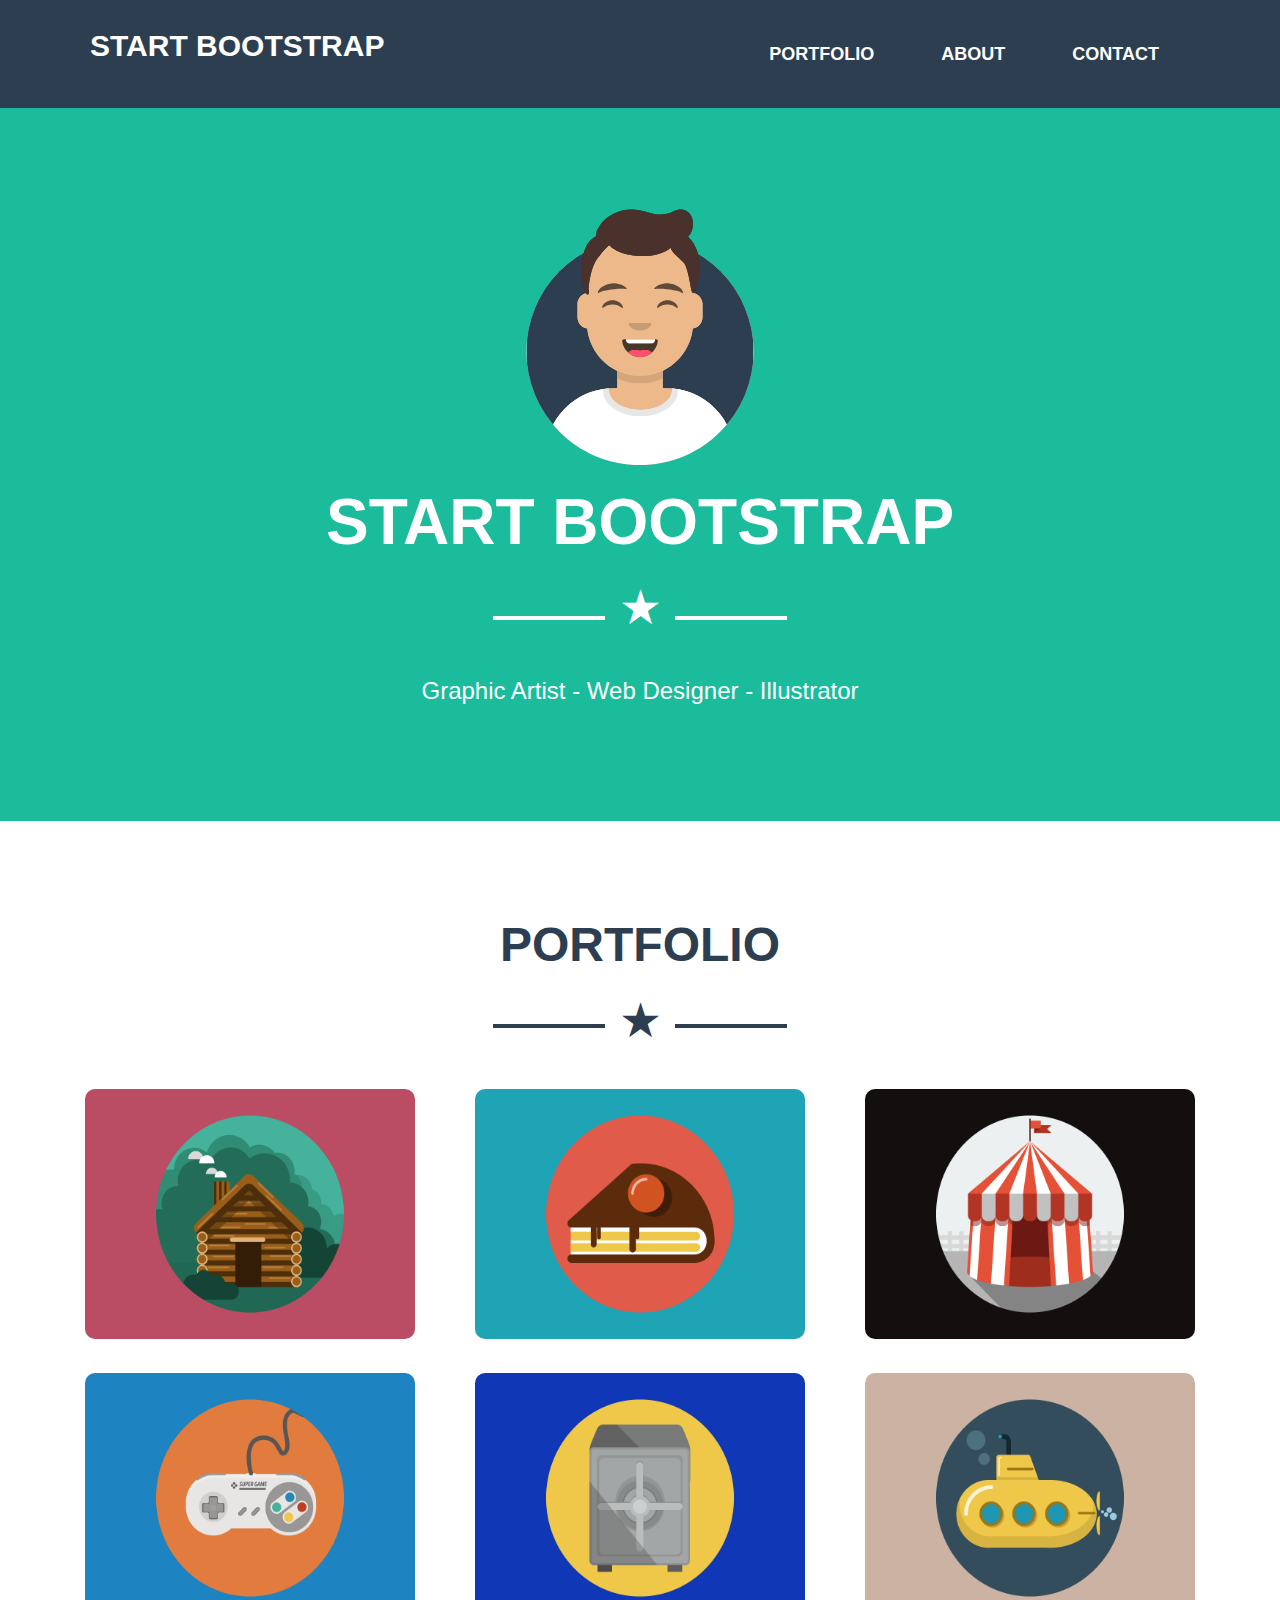
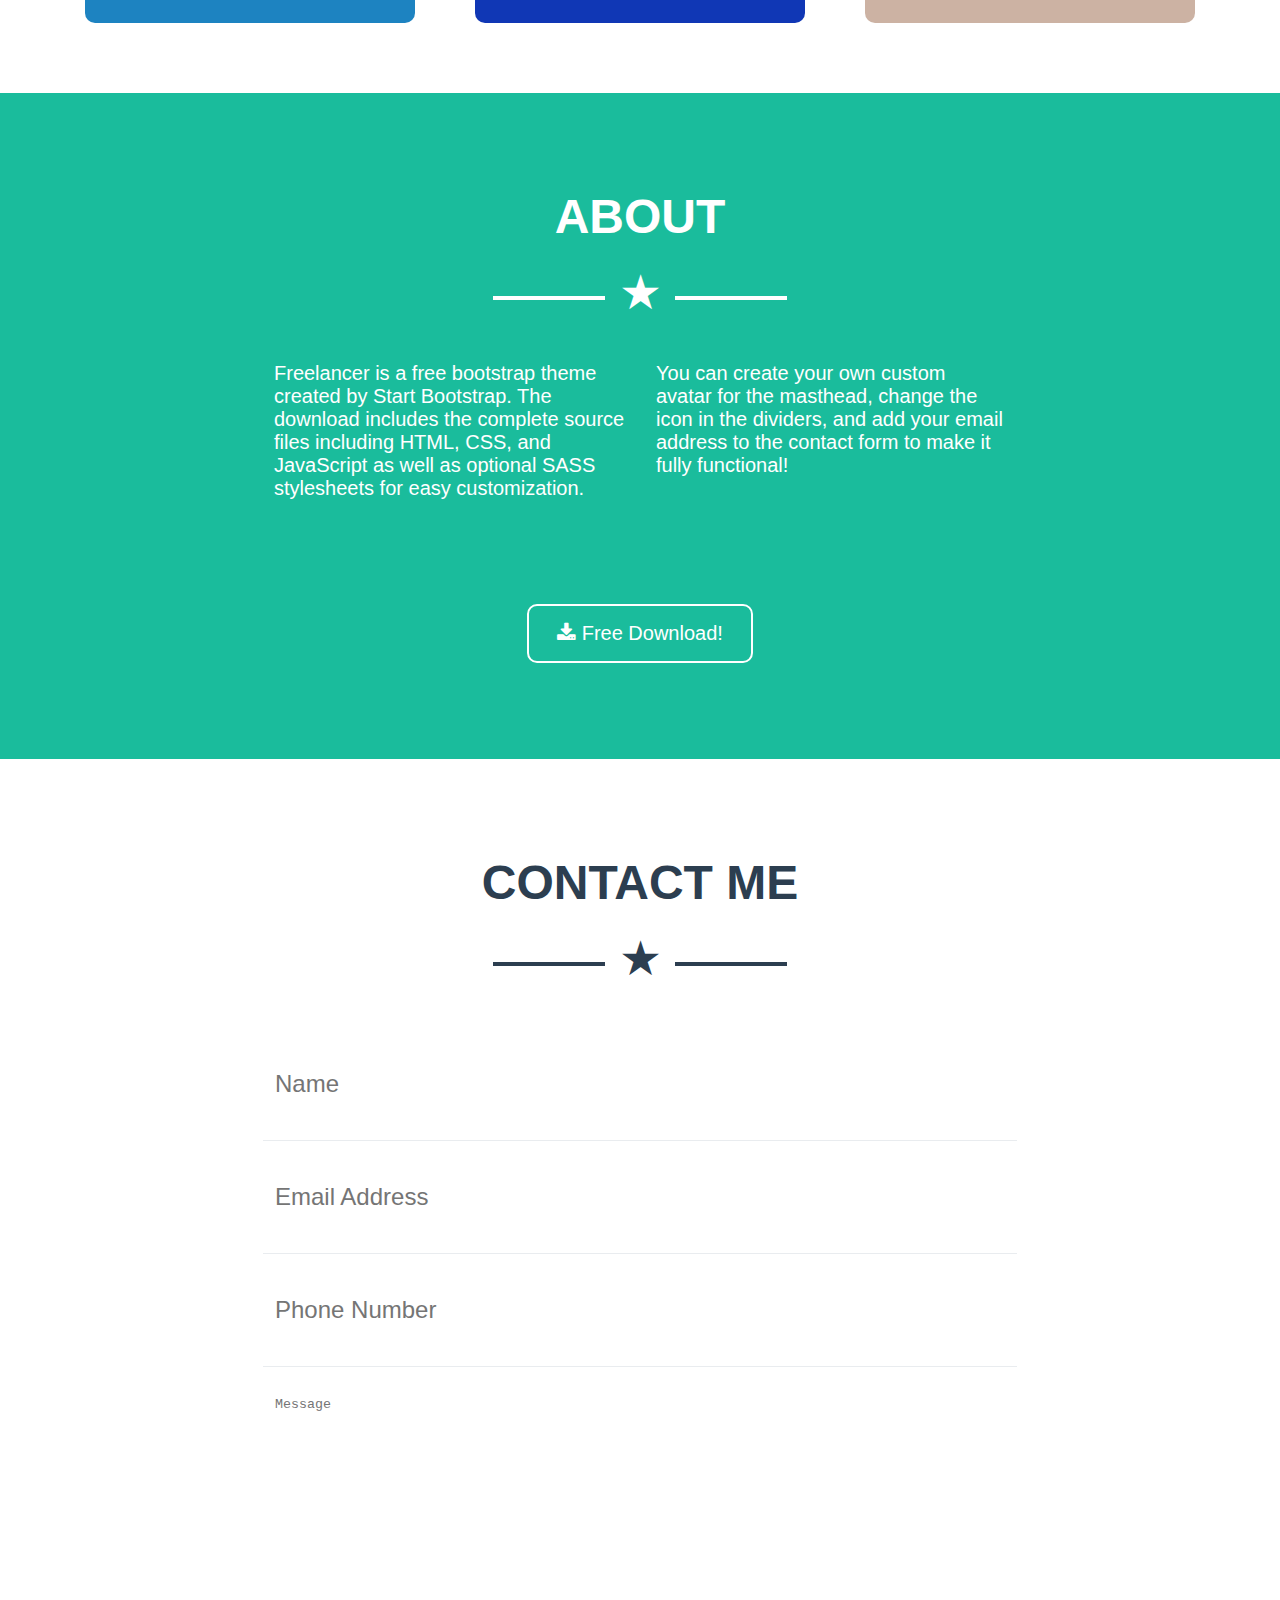
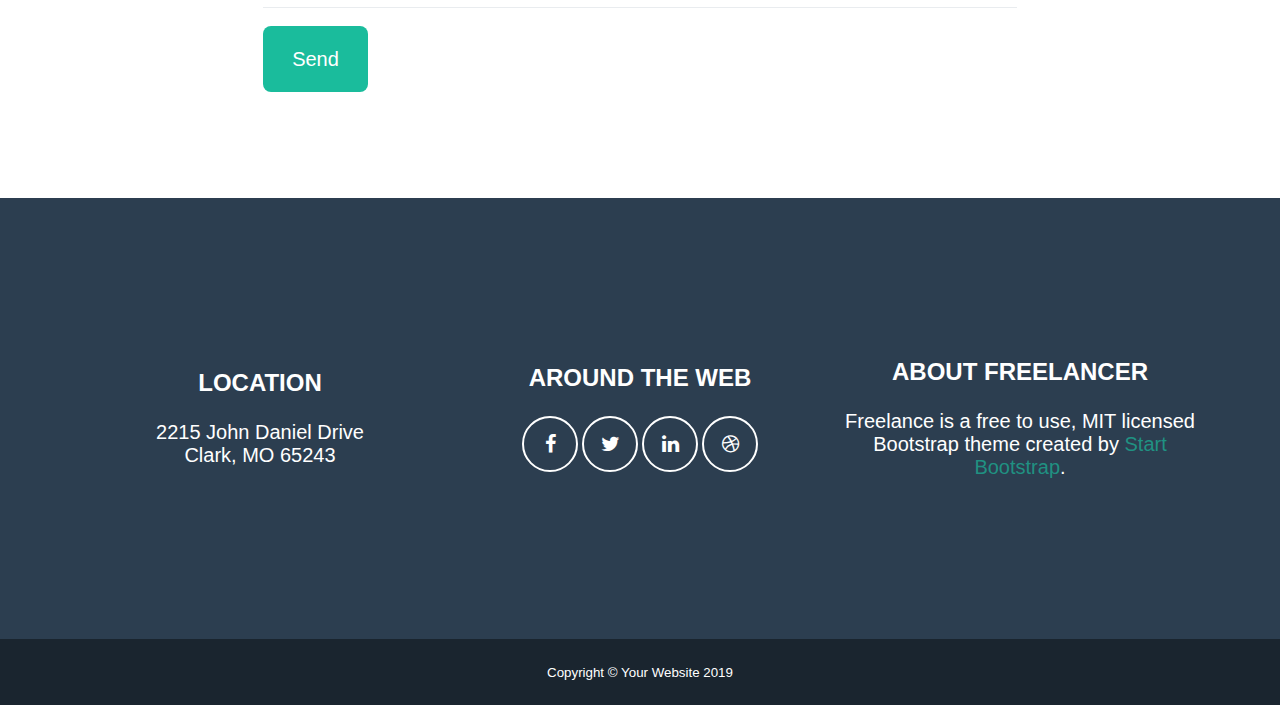
<file: index.html>
<!DOCTYPE html>
<html lang="en">
<head>
	<meta charset="UTF-8">
	 <meta name="viewport" content="width=device-width, initial-scale=1, shrink-to-fit=no">
	<title>Freelancer - Start Bootstrap Theme</title>
	<link rel="stylesheet" type="text/css" href="style.css">
<link rel="stylesheet" href="https://maxcdn.bootstrapcdn.com/font-awesome/4.5.0/css/font-awesome.min.css">
</head>
<body>
  <input id="menuToggle" type="checkbox">
	<nav class="menu" id="mainmenu">
    <div class="menu-box">  
		<a class="mainpage uppercase" href="lab10.html">Start Bootstrap</a>
		<div class="navigation">
       <label for="menuToggle">MENU <i class="fa fa-bars" aria-hidden="true"></i></label>
			<ul class="menu-navigation">
				<li>
					<a class="portfolio uppercase" href="#portfolio">Portfolio</a>
				</li>
				<li>
					<a class="about uppercase" href="#about">About</a>
				</li>
				<li>
					<a class="contact uppercase" href="#contact">Contact</a>
				</li>
			</ul>
		</div>
  </div>
	</nav>
	<header class="master">
  <div class="master-container"> 
		<img src="avataaars.svg" class="photo">
		<div class="mainsign">	
		<h1 class="sign uppercase">Start Bootstrap</h1>
	</div>
	<div class="icons">
        <div class="line"></div>
        <div class="icon">
          
        </div>
        <div class="line"></div>
      </div>
		<p class="heading">Graphic Artist - Web Designer - Illustrator</p>
  </div>
	</header>
	<section class="page-section portfolio" id="portfolio">
    <div class="container">
      <h2 class="page-heading uppercase">Portfolio</h2>
      <div class="icons">
        <div class="line-page"></div>
        <div class="icon-page">
          
        </div>
        <div class="line-page"></div>
      </div>
      <div class="block">
      <div class="images">
          <div class="images1">
           <img class="img1" src="cabin.png" alt="" id="clas"></a>
            <a href="#openModal1"><div class="background">
             <div class="plus">
              <p class="plus1">+</p>
              </div>
            </div>
          </a>
          </div>

       
        <div class="images2">
        <img class="img2" src="cake.png" alt="">
            <a href="#openModal2">  <div class="background">
             <div class="plus">
              <p class="plus1">+</p>
              </div>
            </div>
          </a>
          </div>

        
        <div class="images3">
            <img class="img3" src="circus.png" alt="">
           <a href="#openModal3"> <div class="background">
             <div class="plus">
              <p class="plus1">+</p>
              </div>
            </div>
          </a>
          </div>

       
        <div class="images4">
            <img class="img4" src="game.png" alt=""> 
            <a href="#openModal4"> <div class="background">
             <div class="plus">
              <p class="plus1">+</p>
              </div>
            </div>
          </a>
          </div>

        
        <div class="images5">
            <img class="img5" src="safe.png" alt=""> 
            <a href="#openModal5"><div class="background">
             <div class="plus">
              <p class="plus1">+</p>
              </div>
            </div>
          </a>
          </div>

       
       <div class="images6">
           <img class="img6" src="submarine.png" alt=""> 
            <a href="#openModal6"> <div class="background">
             <div class="plus">
              <p class="plus1">+</p>
              </div>
            </div>
          </a>
          </div>
    </div>
</div>
</div>
  </section>
  <section class="page-about" id="about">
    <div class="about-box">
      <h2 class="page-section-heading uppercase">About</h2>

      <div class="icons">
        <div class="line-page-about"></div>
        <div class="icon-page icons-about">
          
        </div>
        <div class="line-page-about"></div>
      </div>

      <div class="about-text">
       
          <span class="lead text1">Freelancer is a free bootstrap theme created by Start Bootstrap. The download includes the complete source files including HTML, CSS, and JavaScript as well as optional SASS stylesheets for easy customization.</span>
        
        
          <span class="lead text2">You can create your own custom avatar for the masthead, change the icon in the dividers, and add your email address to the contact form to make it fully functional!</span>
     
    </div>

      <div class="button-download">
        <a class="btn" href="https://startbootstrap.com/themes/freelancer/">
         <i class="fa fa-download" aria-hidden="true"></i>
          Free Download!
        </a>
      </div>
    </div>
  </section>
  <section class="page-contact" id="contact">
    <div class="box-contact">
      <h2 class="page-section-heading uppercase colortext">Contact Me</h2>

       <div class="icons icons-contact">
        <div class="line-page-contact"></div>
        <div class="icon-page icons-contact">
          
        </div>
        <div class="line-page-contact"></div>
      </div>
      <div class="contact-form">
          <form name="message" id="contactForm" novalidate="novalidate">
              <div class="form">
                <label></label>
                <input class="forms" id="name" type="text" placeholder="Name" required="required" data-validation-required-message="Please enter your name.">
                <p class="help-block text-danger"></p>
              </div>
              <div class="form">
                <label></label>
                <input class="forms" id="email" type="email" placeholder="Email Address" required="required" data-validation-required-message="Please enter your email address.">
                <p class="help-block text-danger"></p>
              </div>
              <div class="form">
                <label></label>
                <input class="forms" id="phone" type="tel" placeholder="Phone Number" required="required" data-validation-required-message="Please enter your phone number.">
                <p class="help-block text-danger"></p>
              </div>
              <div class="form-textarea">
                <label></label>
                <textarea class="form-control" id="message" rows="5" placeholder="Message" required="required" data-validation-required-message="Please enter a message."></textarea>
                <p class="help-block text-danger"></p>
              </div>
            <br>
            <div id="success"></div>
            <div class="buttonforsend">
              <button type="submit" class="button-send" id="sendButton">Send</button>
            </div>
          </form>
        </div>
      </div>
  </section>
  <footer class="footer">
    <div class="footer-container">  
      <div class="alllocation">
          <h4 class="uppercase location">Location</h4>
          <p class="lead">2215 John Daniel Drive
            <br>Clark, MO 65243</p>
      </div>
      <div class="allaround">
          <h4 class="uppercase around">Around the Web</h4>
          <div class="social-icons">
            <a href="#"><i class="fa fa-facebook" aria-hidden="true"></i></a>
            <a href="#"><i class="fa fa-twitter" aria-hidden="true"></i></a>
            <a href="#"><i class="fa fa-linkedin" aria-hidden="true"></i></a>
            <a href="#"><i class="fa fa-dribbble" aria-hidden="true"></i></a>
        </div>
      </div>
      <div class="allabout-freelance">
          <h4 class="uppercase about-freelance">About Freelancer</h4>
          <p class="lead">Freelance is a free to use, MIT licensed Bootstrap theme created by
            <a href="http://startbootstrap.com">Start Bootstrap</a>.</p>
      </div>
    </div>
  </footer>
  <section class="copyright">
      <small>Copyright &copy; Your Website 2019</small>
  </section>

<div id="openModal1" class="modalDialog1">
        <div class="modal1">
          <a href="#close" title="Закрити" class="close">X</a>
          <h2 class="page-section-heading uppercase colortext">LOG CABIN</h2>
        
       <div class="icons icons-contact modal">
        <div class="line-page-contact"></div>
        <div class="icon-page icons-contact">
          
        </div>
        <div class="line-page-contact"></div>
      </div>
            <img class="img1" src="cabin.png" alt="" id="clas">
            <p class="text">Lorem ipsum dolor sit amet, consectetur adipisicing elit. Mollitia neque assumenda ipsam nihil, molestias magnam, recusandae quos quis inventore quisquam velit asperiores, vitae? Reprehenderit soluta, eos quod consequuntur itaque. Nam.</p>
            <a href="#close" title="Закрити" class="close1"><button class="closewindow">Close Window</button></a>
        </div>
    </div>
    <div id="openModal2" class="modalDialog2">
        <div class="modal1">
          <a href="#close" title="Закрити" class="close">X</a>
          <h2 class="page-section-heading uppercase colortext">TASTY CAKE</h2>
        
       <div class="icons icons-contact modal">
        <div class="line-page-contact"></div>
        <div class="icon-page icons-contact">
          
        </div>
        <div class="line-page-contact"></div>
      </div>
            <img class="img1" src="cake.png" alt="" id="clas">
            <p class="text">Lorem ipsum dolor sit amet, consectetur adipisicing elit. Mollitia neque assumenda ipsam nihil, molestias magnam, recusandae quos quis inventore quisquam velit asperiores, vitae? Reprehenderit soluta, eos quod consequuntur itaque. Nam.</p>
            <a href="#close" title="Закрити" class="close1"><button class="closewindow">Close Window</button></a>
        </div>
    </div>
    <div id="openModal3" class="modalDialog3">
        <div class="modal1">
          <a href="#close" title="Закрити" class="close">X</a>
          <h2 class="page-section-heading uppercase colortext">CIRCUS TENT</h2>
        
       <div class="icons icons-contact modal">
        <div class="line-page-contact"></div>
        <div class="icon-page icons-contact">
          
        </div>
        <div class="line-page-contact"></div>
      </div>
            <img class="img1" src="circus.png" alt="" id="clas">
            <p class="text">Lorem ipsum dolor sit amet, consectetur adipisicing elit. Mollitia neque assumenda ipsam nihil, molestias magnam, recusandae quos quis inventore quisquam velit asperiores, vitae? Reprehenderit soluta, eos quod consequuntur itaque. Nam.</p>
            <a href="#close" title="Закрити" class="close1"><button class="closewindow">Close Window</button></a>
        </div>
    </div>
    <div id="openModal4" class="modalDialog4">
        <div class="modal1">
          <a href="#close" title="Закрити" class="close">X</a>
          <h2 class="page-section-heading uppercase colortext">CONTROLLER</h2>
        
       <div class="icons icons-contact modal">
        <div class="line-page-contact"></div>
        <div class="icon-page icons-contact">
          
        </div>
        <div class="line-page-contact"></div>
      </div>
            <img class="img1" src="game.png" alt="" id="clas">
            <p class="text">Lorem ipsum dolor sit amet, consectetur adipisicing elit. Mollitia neque assumenda ipsam nihil, molestias magnam, recusandae quos quis inventore quisquam velit asperiores, vitae? Reprehenderit soluta, eos quod consequuntur itaque. Nam.</p>
            <a href="#close" title="Закрити" class="close1"><button class="closewindow">Close Window</button></a>
        </div>
    </div>
    <div id="openModal5" class="modalDialog5">
        <div class="modal1">
          <a href="#close" title="Закрити" class="close">X</a>
          <h2 class="page-section-heading uppercase colortext">LOCKED SAFE</h2>
        
       <div class="icons icons-contact modal">
        <div class="line-page-contact"></div>
        <div class="icon-page icons-contact">
          
        </div>
        <div class="line-page-contact"></div>
      </div>
            <img class="img1" src="safe.png" alt="" id="clas">
            <p class="text">Lorem ipsum dolor sit amet, consectetur adipisicing elit. Mollitia neque assumenda ipsam nihil, molestias magnam, recusandae quos quis inventore quisquam velit asperiores, vitae? Reprehenderit soluta, eos quod consequuntur itaque. Nam.</p>
            <a href="#close" title="Закрити" class="close1"><button class="closewindow">Close Window</button></a>
        </div>
    </div>
    <div id="openModal6" class="modalDialog6">
        <div class="modal1">
          <a href="#close" title="Закрити" class="close">X</a>
          <h2 class="page-section-heading uppercase colortext">SUBMARINE</h2>
        
       <div class="icons icons-contact modal">
        <div class="line-page-contact"></div>
        <div class="icon-page icons-contact">
          
        </div>
        <div class="line-page-contact"></div>
      </div>
            <img class="img1" src="submarine.png" alt="" id="clas">
            <p class="text">Lorem ipsum dolor sit amet, consectetur adipisicing elit. Mollitia neque assumenda ipsam nihil, molestias magnam, recusandae quos quis inventore quisquam velit asperiores, vitae? Reprehenderit soluta, eos quod consequuntur itaque. Nam.</p>
            <a href="#close" title="Закрити" class="close1"><button class="closewindow">Close Window</button></a>
        </div>
    </div>

</body>
</html>
</file>
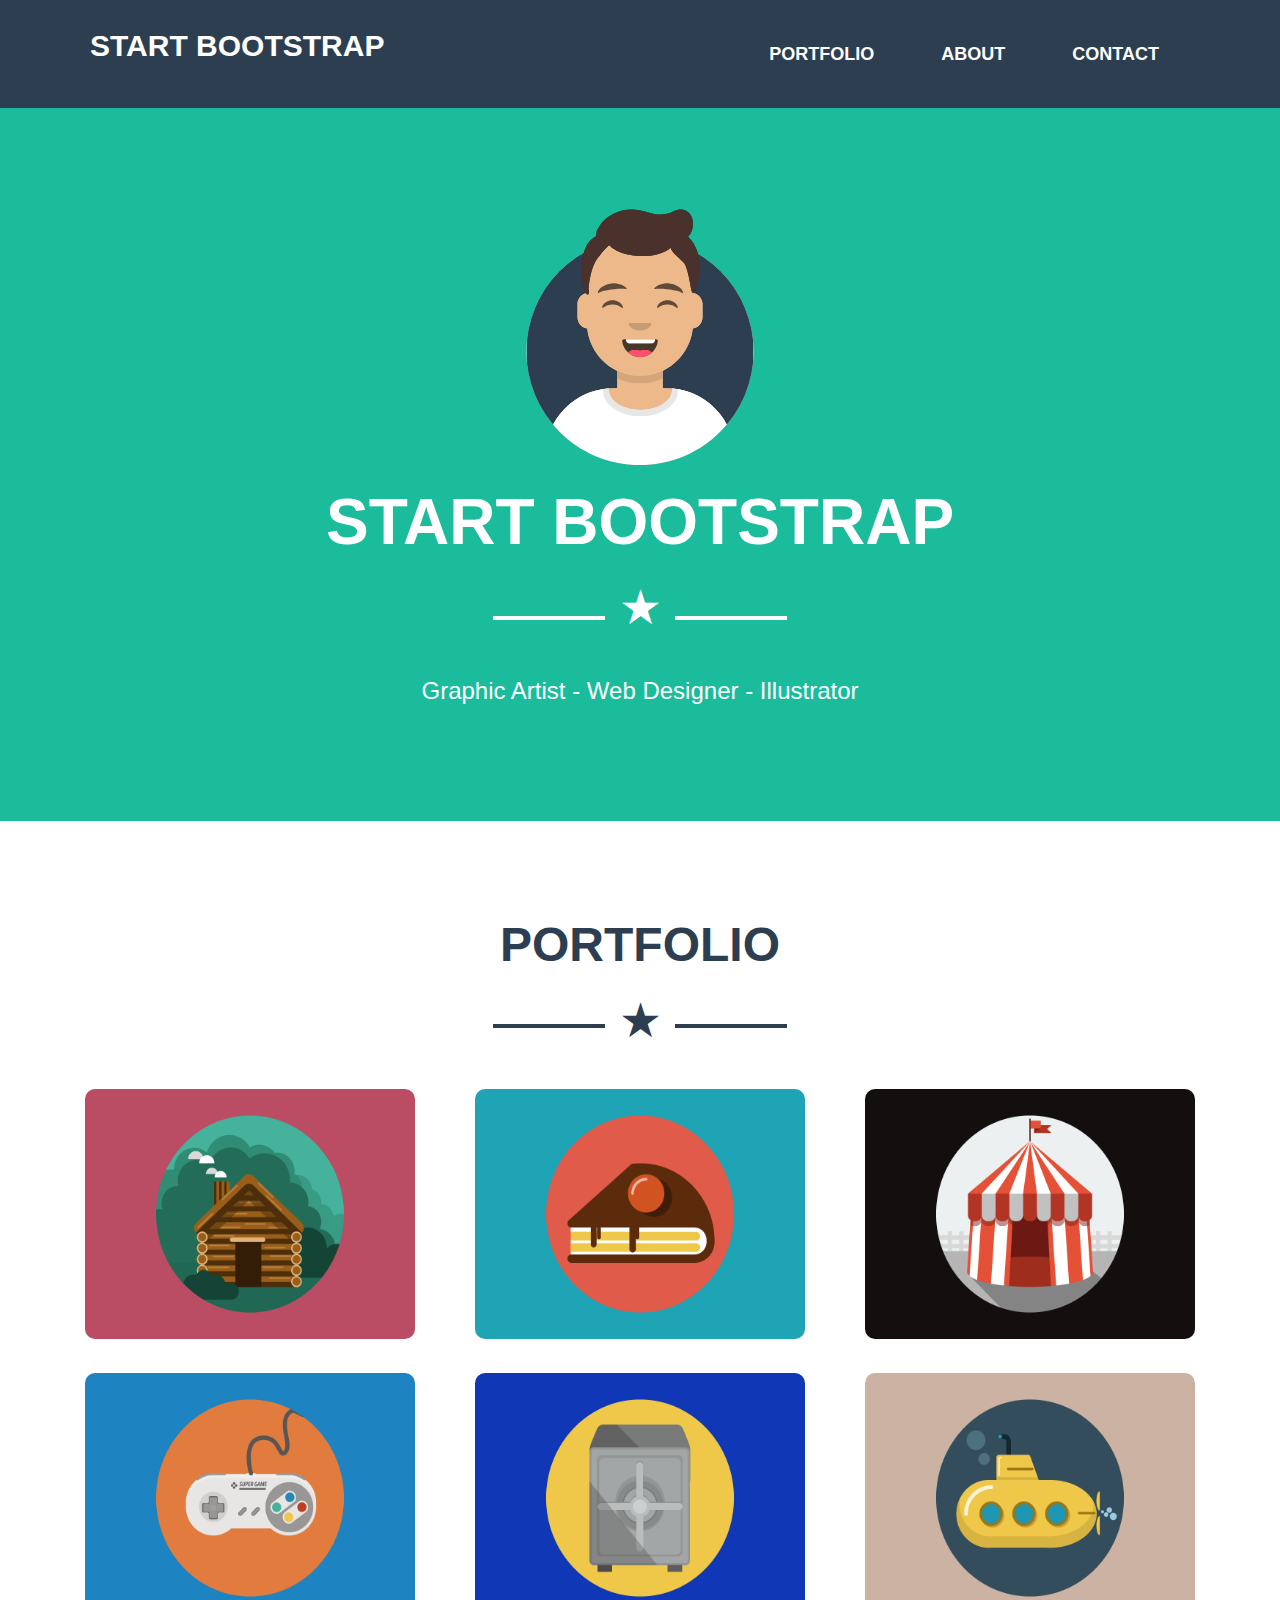
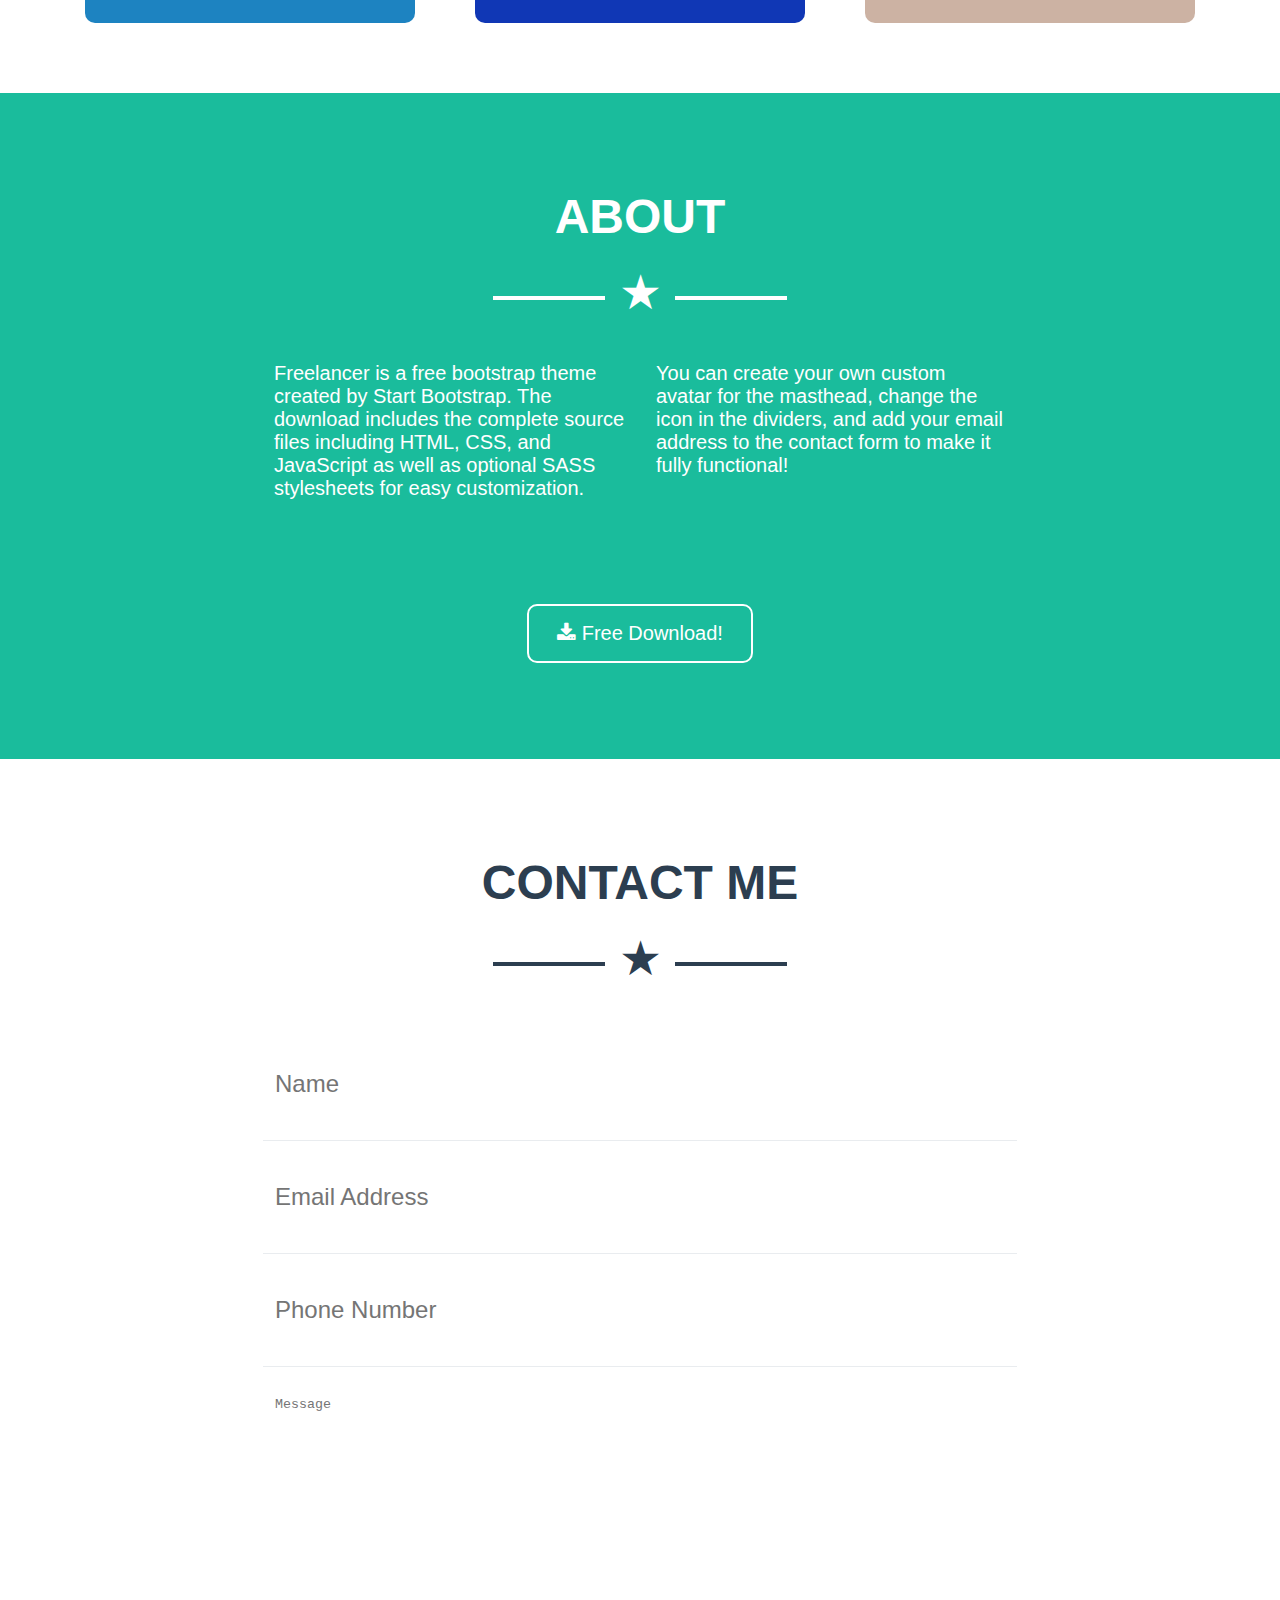
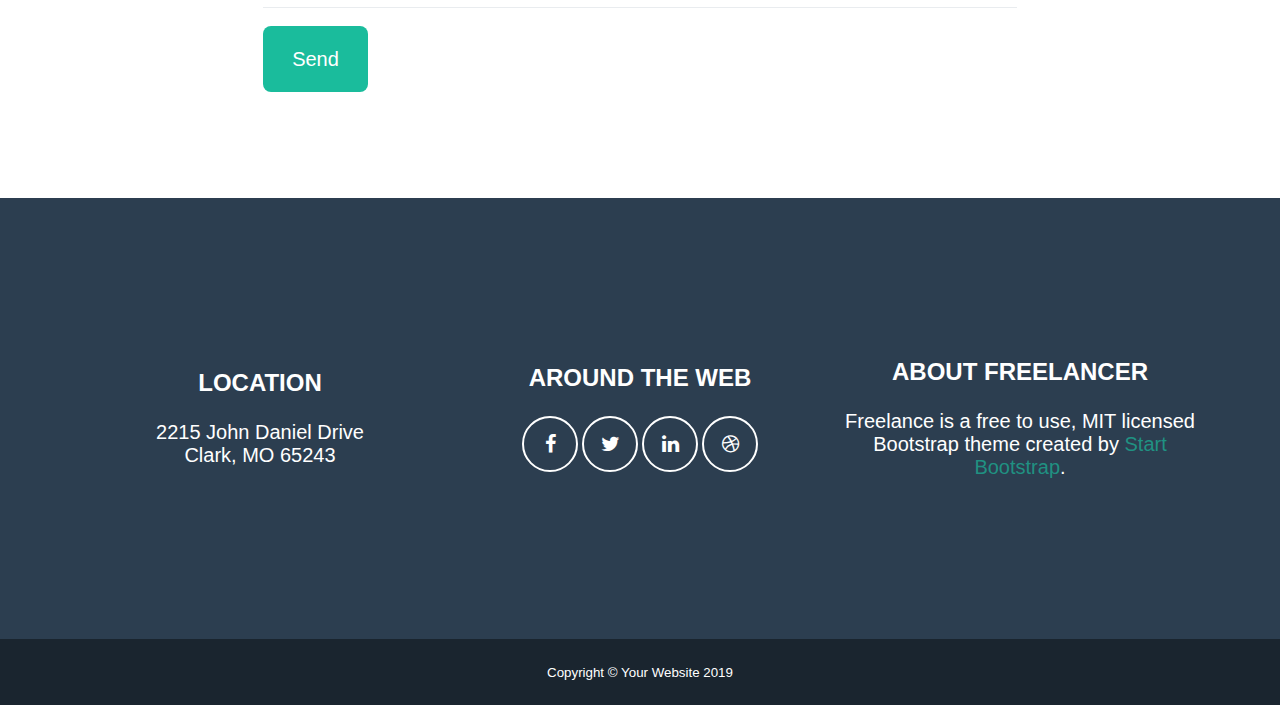
<file: lab10.html>
<!DOCTYPE html>
<html lang="en">
<head>
	<meta charset="UTF-8">
	 <meta name="viewport" content="width=device-width, initial-scale=1, shrink-to-fit=no">
	<title>Freelancer - Start Bootstrap Theme</title>
	<link rel="stylesheet" type="text/css" href="style.css">
<link rel="stylesheet" href="https://maxcdn.bootstrapcdn.com/font-awesome/4.5.0/css/font-awesome.min.css">
</head>
<body>
  <input id="menuToggle" type="checkbox">
	<nav class="menu" id="mainmenu">
    <div class="menu-box">  
		<a class="mainpage uppercase" href="lab10.html">Start Bootstrap</a>
		<div class="navigation">
       <label for="menuToggle">MENU <i class="fa fa-bars" aria-hidden="true"></i></label>
			<ul class="menu-navigation">
				<li>
					<a class="portfolio uppercase" href="#portfolio">Portfolio</a>
				</li>
				<li>
					<a class="about uppercase" href="#about">About</a>
				</li>
				<li>
					<a class="contact uppercase" href="#contact">Contact</a>
				</li>
			</ul>
		</div>
  </div>
	</nav>
	<header class="master">
  <div class="master-container"> 
		<img src="avataaars.svg" class="photo">
		<div class="mainsign">	
		<h1 class="sign uppercase">Start Bootstrap</h1>
	</div>
	<div class="icons">
        <div class="line"></div>
        <div class="icon">
          
        </div>
        <div class="line"></div>
      </div>
		<p class="heading">Graphic Artist - Web Designer - Illustrator</p>
  </div>
	</header>
	<section class="page-section portfolio" id="portfolio">
    <div class="container">
      <h2 class="page-heading uppercase">Portfolio</h2>
      <div class="icons">
        <div class="line-page"></div>
        <div class="icon-page">
          
        </div>
        <div class="line-page"></div>
      </div>
      <div class="block">
      <div class="images">
          <div class="images1">
           <img class="img1" src="cabin.png" alt="" id="clas"></a>
            <a href="#openModal1"><div class="background">
             <div class="plus">
              <p class="plus1">+</p>
              </div>
            </div>
          </a>
          </div>

       
        <div class="images2">
        <img class="img2" src="cake.png" alt="">
            <a href="#openModal2">  <div class="background">
             <div class="plus">
              <p class="plus1">+</p>
              </div>
            </div>
          </a>
          </div>

        
        <div class="images3">
            <img class="img3" src="circus.png" alt="">
           <a href="#openModal3"> <div class="background">
             <div class="plus">
              <p class="plus1">+</p>
              </div>
            </div>
          </a>
          </div>

       
        <div class="images4">
            <img class="img4" src="game.png" alt=""> 
            <a href="#openModal4"> <div class="background">
             <div class="plus">
              <p class="plus1">+</p>
              </div>
            </div>
          </a>
          </div>

        
        <div class="images5">
            <img class="img5" src="safe.png" alt=""> 
            <a href="#openModal5"><div class="background">
             <div class="plus">
              <p class="plus1">+</p>
              </div>
            </div>
          </a>
          </div>

       
       <div class="images6">
           <img class="img6" src="submarine.png" alt=""> 
            <a href="#openModal6"> <div class="background">
             <div class="plus">
              <p class="plus1">+</p>
              </div>
            </div>
          </a>
          </div>
    </div>
</div>
</div>
  </section>
  <section class="page-about" id="about">
    <div class="about-box">
      <h2 class="page-section-heading uppercase">About</h2>

      <div class="icons">
        <div class="line-page-about"></div>
        <div class="icon-page icons-about">
          
        </div>
        <div class="line-page-about"></div>
      </div>

      <div class="about-text">
       
          <span class="lead text1">Freelancer is a free bootstrap theme created by Start Bootstrap. The download includes the complete source files including HTML, CSS, and JavaScript as well as optional SASS stylesheets for easy customization.</span>
        
        
          <span class="lead text2">You can create your own custom avatar for the masthead, change the icon in the dividers, and add your email address to the contact form to make it fully functional!</span>
     
    </div>

      <div class="button-download">
        <a class="btn" href="https://startbootstrap.com/themes/freelancer/">
         <i class="fa fa-download" aria-hidden="true"></i>
          Free Download!
        </a>
      </div>
    </div>
  </section>
  <section class="page-contact" id="contact">
    <div class="box-contact">
      <h2 class="page-section-heading uppercase colortext">Contact Me</h2>

       <div class="icons icons-contact">
        <div class="line-page-contact"></div>
        <div class="icon-page icons-contact">
          
        </div>
        <div class="line-page-contact"></div>
      </div>
      <div class="contact-form">
          <form name="message" id="contactForm" novalidate="novalidate">
              <div class="form">
                <label></label>
                <input class="forms" id="name" type="text" placeholder="Name" required="required" data-validation-required-message="Please enter your name.">
                <p class="help-block text-danger"></p>
              </div>
              <div class="form">
                <label></label>
                <input class="forms" id="email" type="email" placeholder="Email Address" required="required" data-validation-required-message="Please enter your email address.">
                <p class="help-block text-danger"></p>
              </div>
              <div class="form">
                <label></label>
                <input class="forms" id="phone" type="tel" placeholder="Phone Number" required="required" data-validation-required-message="Please enter your phone number.">
                <p class="help-block text-danger"></p>
              </div>
              <div class="form-textarea">
                <label></label>
                <textarea class="form-control" id="message" rows="5" placeholder="Message" required="required" data-validation-required-message="Please enter a message."></textarea>
                <p class="help-block text-danger"></p>
              </div>
            <br>
            <div id="success"></div>
            <div class="buttonforsend">
              <button type="submit" class="button-send" id="sendButton">Send</button>
            </div>
          </form>
        </div>
      </div>
  </section>
  <footer class="footer">
    <div class="footer-container">  
      <div class="alllocation">
          <h4 class="uppercase location">Location</h4>
          <p class="lead">2215 John Daniel Drive
            <br>Clark, MO 65243</p>
      </div>
      <div class="allaround">
          <h4 class="uppercase around">Around the Web</h4>
          <div class="social-icons">
            <a href="#"><i class="fa fa-facebook" aria-hidden="true"></i></a>
            <a href="#"><i class="fa fa-twitter" aria-hidden="true"></i></a>
            <a href="#"><i class="fa fa-linkedin" aria-hidden="true"></i></a>
            <a href="#"><i class="fa fa-dribbble" aria-hidden="true"></i></a>
        </div>
      </div>
      <div class="allabout-freelance">
          <h4 class="uppercase about-freelance">About Freelancer</h4>
          <p class="lead">Freelance is a free to use, MIT licensed Bootstrap theme created by
            <a href="http://startbootstrap.com">Start Bootstrap</a>.</p>
      </div>
    </div>
  </footer>
  <section class="copyright">
      <small>Copyright &copy; Your Website 2019</small>
  </section>

<div id="openModal1" class="modalDialog1">
        <div class="modal1">
          <a href="#close" title="Закрити" class="close">X</a>
          <h2 class="page-section-heading uppercase colortext">LOG CABIN</h2>
        
       <div class="icons icons-contact modal">
        <div class="line-page-contact"></div>
        <div class="icon-page icons-contact">
          
        </div>
        <div class="line-page-contact"></div>
      </div>
            <img class="img1" src="cabin.png" alt="" id="clas">
            <p class="text">Lorem ipsum dolor sit amet, consectetur adipisicing elit. Mollitia neque assumenda ipsam nihil, molestias magnam, recusandae quos quis inventore quisquam velit asperiores, vitae? Reprehenderit soluta, eos quod consequuntur itaque. Nam.</p>
            <a href="#close" title="Закрити" class="close1"><button class="closewindow">Close Window</button></a>
        </div>
    </div>
    <div id="openModal2" class="modalDialog2">
        <div class="modal1">
          <a href="#close" title="Закрити" class="close">X</a>
          <h2 class="page-section-heading uppercase colortext">TASTY CAKE</h2>
        
       <div class="icons icons-contact modal">
        <div class="line-page-contact"></div>
        <div class="icon-page icons-contact">
          
        </div>
        <div class="line-page-contact"></div>
      </div>
            <img class="img1" src="cake.png" alt="" id="clas">
            <p class="text">Lorem ipsum dolor sit amet, consectetur adipisicing elit. Mollitia neque assumenda ipsam nihil, molestias magnam, recusandae quos quis inventore quisquam velit asperiores, vitae? Reprehenderit soluta, eos quod consequuntur itaque. Nam.</p>
            <a href="#close" title="Закрити" class="close1"><button class="closewindow">Close Window</button></a>
        </div>
    </div>
    <div id="openModal3" class="modalDialog3">
        <div class="modal1">
          <a href="#close" title="Закрити" class="close">X</a>
          <h2 class="page-section-heading uppercase colortext">CIRCUS TENT</h2>
        
       <div class="icons icons-contact modal">
        <div class="line-page-contact"></div>
        <div class="icon-page icons-contact">
          
        </div>
        <div class="line-page-contact"></div>
      </div>
            <img class="img1" src="circus.png" alt="" id="clas">
            <p class="text">Lorem ipsum dolor sit amet, consectetur adipisicing elit. Mollitia neque assumenda ipsam nihil, molestias magnam, recusandae quos quis inventore quisquam velit asperiores, vitae? Reprehenderit soluta, eos quod consequuntur itaque. Nam.</p>
            <a href="#close" title="Закрити" class="close1"><button class="closewindow">Close Window</button></a>
        </div>
    </div>
    <div id="openModal4" class="modalDialog4">
        <div class="modal1">
          <a href="#close" title="Закрити" class="close">X</a>
          <h2 class="page-section-heading uppercase colortext">CONTROLLER</h2>
        
       <div class="icons icons-contact modal">
        <div class="line-page-contact"></div>
        <div class="icon-page icons-contact">
          
        </div>
        <div class="line-page-contact"></div>
      </div>
            <img class="img1" src="game.png" alt="" id="clas">
            <p class="text">Lorem ipsum dolor sit amet, consectetur adipisicing elit. Mollitia neque assumenda ipsam nihil, molestias magnam, recusandae quos quis inventore quisquam velit asperiores, vitae? Reprehenderit soluta, eos quod consequuntur itaque. Nam.</p>
            <a href="#close" title="Закрити" class="close1"><button class="closewindow">Close Window</button></a>
        </div>
    </div>
    <div id="openModal5" class="modalDialog5">
        <div class="modal1">
          <a href="#close" title="Закрити" class="close">X</a>
          <h2 class="page-section-heading uppercase colortext">LOCKED SAFE</h2>
        
       <div class="icons icons-contact modal">
        <div class="line-page-contact"></div>
        <div class="icon-page icons-contact">
          
        </div>
        <div class="line-page-contact"></div>
      </div>
            <img class="img1" src="safe.png" alt="" id="clas">
            <p class="text">Lorem ipsum dolor sit amet, consectetur adipisicing elit. Mollitia neque assumenda ipsam nihil, molestias magnam, recusandae quos quis inventore quisquam velit asperiores, vitae? Reprehenderit soluta, eos quod consequuntur itaque. Nam.</p>
            <a href="#close" title="Закрити" class="close1"><button class="closewindow">Close Window</button></a>
        </div>
    </div>
    <div id="openModal6" class="modalDialog6">
        <div class="modal1">
          <a href="#close" title="Закрити" class="close">X</a>
          <h2 class="page-section-heading uppercase colortext">SUBMARINE</h2>
        
       <div class="icons icons-contact modal">
        <div class="line-page-contact"></div>
        <div class="icon-page icons-contact">
          
        </div>
        <div class="line-page-contact"></div>
      </div>
            <img class="img1" src="submarine.png" alt="" id="clas">
            <p class="text">Lorem ipsum dolor sit amet, consectetur adipisicing elit. Mollitia neque assumenda ipsam nihil, molestias magnam, recusandae quos quis inventore quisquam velit asperiores, vitae? Reprehenderit soluta, eos quod consequuntur itaque. Nam.</p>
            <a href="#close" title="Закрити" class="close1"><button class="closewindow">Close Window</button></a>
        </div>
    </div>

</body>
</html>
</file>
<file: style.css>
* {
	margin: 0;
	padding: 0;
}

body {
	font-size: 1rem;
}

.menu {
	width: 100%;
	height: 60px;
	background-color: #2C3E50;
	padding: 24px 0px;
	display: flex;
	margin: 0 auto;
	position: fixed;
	z-index: 9999;
}
.menu-box {
	width: 100%;
}
.mainpage {
	font-family: Montserrat,-apple-system,BlinkMacSystemFont,"Segoe UI",Roboto,"Helvetica Neue",Arial,"Noto Sans",sans-serif,"Apple Color Emoji","Segoe UI Emoji","Segoe UI Symbol","Noto Color Emoji";
    font-weight: 700;
    text-decoration: none;
    color: #FFFFFF;
    padding: 5px 0;
    font-size: 30px;
    display: flex;
    flex-direction: row;
    align-self: center;
    float: left;
    margin-left: 90px;
}

.navigation {
	display: flex;
	list-style-type: none;
	align-items: center;
	float: right;
	margin-right: 90px;
	font-family: Montserrat,-apple-system,BlinkMacSystemFont,"Segoe UI",Roboto,"Helvetica Neue",Arial,"Noto Sans",sans-serif,"Apple Color Emoji","Segoe UI Emoji","Segoe UI Symbol","Noto Color Emoji";
	font-size: 18px;
	font-weight: 700;
	height: 60px;

}

.navigation .menu-navigation li {
	display: inline-block;
	padding: 0 16px;
} 

.navigation .menu-navigation li a {
	text-decoration: none;
	color: #FFFFFF;
}

.navigation .menu-navigation li a:hover {
	color: #1abc9c;
}
.uppercase {
	text-transform: uppercase;
}
label[for="menuToggle"], #menuToggle {
	display: none;
}
label[for="menuToggle"] {
	background-color: #1ABC9C;
	color: #FFFFFF;
	padding: 12px;
	border-radius: 5px;
}
label[for="menuToggle"]:hover {
	cursor: pointer;
	background-color: #148f77;
}
nav{
    background: #2C3E50;
}
.menu-navigation li{

}
.menu-navigation li a {
    display: inline-block;
    padding: 10px 15px;
    color: #fff;
    text-decoration: none;
}

#menuToggle{
    padding: 10px 15px;
    cursor: pointer;
    color: #fff;
    display: none;
}


#menuToggle{
    display: none;
}


@media ( max-width: 992px) {
    label[for="menuToggle"] {
        display: block;
    }

   
    .menu-navigation li{
        float: none;
    }
    .menu-navigation{
        display: none;
    }
}

@media ( max-width: 768px) {
    label[for="menuToggle"] {
        display: block;
        margin-right: -15px;
    }
		.mainpage {
			margin-left: 10px;
		}
   
    .menu-navigation li{
        float: none;
    }
    .menu-navigation{
        display: none;
    }
}
@media ( max-width: 768px) {
    label[for="menuToggle"] {
        display: block;
        margin-right: -40px;
    }
		.mainpage {
			margin-left: 10px;
		}
   
    .menu-navigation li{
        float: none;
    }
    .menu-navigation{
        display: none;
    }
}

#menuToggle:checked + .menu .menu-box .navigation .menu-navigation{
        display: block;
        position: absolute;
        background: #2C3E50;
        top: 80px;
        left:0;
        margin-left: -30px;
        padding-left: 28px;
    }
   #menuToggle:checked ~ label {
   	display: block;
   }
  #menuToggle:checked + .menu .menu-box .navigation .menu-navigation li {
  	display: flex;
  	flex-direction: column;
  	width: 1000px;
    height: 50px;
  }


.master {
	width: 100%;
	background-color: #1ABC9C;
	padding-top: 200px;
	padding-bottom: 100px; 
	display: flex;
	justify-content: center;
	flex-direction: column;
    margin-right: auto;
    margin-left: auto;
}

.master-container {
	display: flex;
	margin: 0px 100px;
	justify-content: center;
	flex-direction: column;
}
.photo {
	width: 250px;
	margin-bottom: 20px;
	align-self: center;
	
}

.sign {
	font-size: 4rem;
	font-family: Montserrat,-apple-system,BlinkMacSystemFont,"Segoe UI",Roboto,"Helvetica Neue",Arial,"Noto Sans",sans-serif,"Apple Color Emoji","Segoe UI Emoji","Segoe UI Symbol","Noto Color Emoji";
	text-align: center;
	color: #FFFFFF;
}

.icons {
	display: flex;
	justify-content: center;
	align-items: center;
}

.line {
	background-color: #FFFFFF;
	width: 100%;
    max-width: 7rem;
    height: .25rem;
    margin-top: 20px;
    margin-bottom: 20px;
}

.icon {
	padding-top: 20px;
	padding-bottom: 40px;
    width:70px;
    margin: 0px 0;
    overflow:hidden;
    white-space:nowrap;
    cursor:pointer;
    font-size:300%;
    line-height:1.2;
    color:#FFFFFF;
    text-align: center;
}

.icon:before {
	content: '\2605';
	width: 100px;
}

.heading {
	color:#FFFFFF;
	font-size: 24px;
	text-align: center;
	margin-bottom: 1rem;
	font-family: Lato,-apple-system,BlinkMacSystemFont,"Segoe UI",Roboto,"Helvetica Neue",Arial,"Noto Sans",sans-serif,"Apple Color Emoji","Segoe UI Emoji","Segoe UI Symbol","Noto Color Emoji";
	font-weight: 400;
}

.container {
	padding-top: 96px;
	padding-bottom: 96px;
	margin: 0px auto;
}
.page-heading {
	display: block;
    font-size: 48px;
    font-weight: bold;
    text-align: center;
    color: #2C3E50;
    font-family: Lato,-apple-system,BlinkMacSystemFont,"Segoe UI",Roboto,"Helvetica Neue",Arial,"Noto Sans",sans-serif,"Apple Color Emoji","Segoe UI Emoji","Segoe UI Symbol","Noto Color Emoji";
}

.icons {
	display: flex;
	justify-content: center;
	align-items: center;
}

.line-page {
	background-color: #2C3E50;
	width: 100%;
    max-width: 7rem;
    height: .25rem;
    margin-top: 10px;
    margin-bottom: 20px;
}

.icon-page {
	padding-top: 20px;
	padding-bottom: 40px;
    width:70px;
    margin: 0px 0;
    overflow:hidden;
    white-space:nowrap;
    cursor:pointer;
    font-size:300%;
    line-height:1.2;
    color:#2C3E50;
    text-align: center;
}

.icon-page:before {
	content: '\2605';
	width: 100px;
}
.block {
	display: flex;
	justify-content: center;
}
.images {
	display: grid;
	grid-template-columns: [col1start] 1fr [col1end] 30px
                           [col2start] 1fr [col2end] 30px
                           [col3start] 1fr [col3end];
    grid-template-rows: [row1start] 1fr [row1end] 30px [row2start] 1fr [row2end];
	width: auto;
	margin-bottom: -30px;
}
.img1,
.img2,
.img3,
.img4,
.img5,
.img6 {
	width: 330px;
   	height: 250px;
   	margin-left: 15px;
   	margin-right: 15px;
   	border-radius: 10px;
 
}

.images1 {
	grid-column: col1start / col1end;
   grid-row: row1start;
}
.images2 {
	grid-column: col2start / col2end;
   grid-row: row1start;
}
.images3 {
	grid-column: col3start / col3end;
   grid-row: row1start;
}
.images4 {
	grid-column: col1start / col1end;
   grid-row: row2start;
}
.images5 {
	grid-column: col2start / col2end;
   grid-row: row2start;
}
.images6 {
	grid-column: col3start / col3end;
   grid-row: row2start;
}

.images1,
.images2,
.images3,
.images4,
.images5,
.images6 {
	cursor: pointer;
    position: relative;
}




.plus {
	position: absolute;
	display: flex;
	justify-content: center;
	align-items: center;
	width: 100%;
	height: 100%;
  font-family: Lato,-apple-system,BlinkMacSystemFont,"Segoe UI",Roboto,"Helvetica Neue",Arial,"Noto Sans",sans-serif,"Apple Color Emoji","Segoe UI Emoji","Segoe UI Symbol","Noto Color Emoji";
  font-size: 150px;
  color: #FFFFFF;

}

.background {
	background-color: green;
	opacity: 0;
    position: absolute;
    top: 0;
    left: 0;
    width: 330px;
   	height: 250px;
   	margin-left: 15px;
   	margin-right: 15px;
   	border-radius: 10px;
}

.background:hover {
	opacity: 0.9;
}

.page-about {
	background-color: #1ABC9C;
	padding: 96px 0;
}
.about-box {
	padding: 0px 15px;
	margin: 0 110px;
	background-color: #1ABC9C;
}
.page-section-heading {
	text-align: center;
	color: #FFFFFF;
	font-size: 48px;
	font-family: Lato,-apple-system,BlinkMacSystemFont,"Segoe UI",Roboto,"Helvetica Neue",Arial,"Noto Sans",sans-serif,"Apple Color Emoji","Segoe UI Emoji","Segoe UI Symbol","Noto Color Emoji";
}

.icons-about {
	color: #FFFFFF;
}
.line-page-about {
	background-color: #FFFFFF;
	width: 100%;
    max-width: 7rem;
    height: .25rem;
    margin-top: 10px;
    margin-bottom: 20px;
}

.about-text {
	display: flex;
	flex-direction: row;
	justify-content: center;
}

.lead {
    font-size: 20px;
    font-weight: 400;
    font-family: Lato,-apple-system,BlinkMacSystemFont,"Segoe UI",Roboto,"Helvetica Neue",Arial,"Noto Sans",sans-serif,"Apple Color Emoji","Segoe UI Emoji","Segoe UI Symbol","Noto Color Emoji";
    color: #FFFFFF;
    padding: 0 15px;
}

.text1 {
	width: 22rem;
	height: 12rem;
}

.text2 {
	width: 350px;
	height: 180px;
}

.button-download {
	display:flex;
	justify-content: center;
	margin-top: 50px;
}

a.btn {
	text-decoration: none;
	font-family:Lato,-apple-system,BlinkMacSystemFont,"Segoe UI",Roboto,"Helvetica Neue",Arial,"Noto Sans",sans-serif,"Apple Color Emoji","Segoe UI Emoji","Segoe UI Symbol","Noto Color Emoji";
	font-size: 20px;
	color: #FFFFFF; 
	border: 2px solid #FFFFFF;
	padding: 16px 28px;
	border-radius: 10px;
}

a.btn:hover {
	color: #000000;
	background-color: #FFFFFF;
}

.page-contact {
	padding: 96px 0;
	background-color: #FFFFFF;
	display: flex;
	justify-content: center;
	margin: 0 auto;
}
.colortext {
	color: #2C3E50;
}

.icons-contact {
	color: #2C3E50;
}
.line-page-contact {
	background-color: #2C3E50;
	width: 100%;
    max-width: 7rem;
    height: .25rem;
    margin-top: 10px;
    margin-bottom: 20px;
}


.contact-form {
	display: flex;
  	justify-content: center;
}

.forms {
	display: flex;
  	justify-content: center;
	margin: 0 auto;
    width: 730px;
    height: 100px;
    padding: .375rem .75rem;
    font-size: 1rem;
    font-weight: 400;
    line-height: 1.5;
    color: #495057;
    background-color: #fff;
    background-clip: padding-box;
    border-bottom: none;
    border-radius: .5rem;
}

input[type]{
    border: none;
} 

input {
    outline:none;
}

.form-control {
	width: 730px;
	height: 190px;
	z-index: 1;
     padding: 30px 12px;
    resize: none;
    border: none;
    border-radius: 0;
    background: 0 0;
    -webkit-box-shadow: none!important;
    box-shadow: none!important;
	
}


.form-textarea {
	height: 240px;
	border-bottom: 1px solid #E9ECEF;
}

.form {
    position: relative;
    z-index: 1;
    padding-right: 0;
    padding-left: 0;
    border-radius: 0;
    background: 0 0;
    border-bottom: 1px solid #E9ECEF;
    display: flex;
    justify-content: center;
}

input[placeholder] {
	font-size: 24px;
	font-family:Lato,-apple-system,BlinkMacSystemFont,"Segoe UI",Roboto,"Helvetica Neue",Arial,"Noto Sans",sans-serif,"Apple Color Emoji","Segoe UI Emoji","Segoe UI Symbol","Noto Color Emoji";
    color: #6C757D;
}

.buttonforsend {
	width: 730px;
	height: 60px;
	margin: 0px 0px 16px;
	font-family:Lato,-apple-system,BlinkMacSystemFont,"Segoe UI",Roboto,"Helvetica Neue",Arial,"Noto Sans",sans-serif,"Apple Color Emoji","Segoe UI Emoji","Segoe UI Symbol","Noto Color Emoji";
	font-size: 16px;
}

.button-send {
	width: 105px;
	height: 66px;
	color: #FFFFFF;
	font-family:Lato,-apple-system,BlinkMacSystemFont,"Segoe UI",Roboto,"Helvetica Neue",Arial,"Noto Sans",sans-serif,"Apple Color Emoji","Segoe UI Emoji","Segoe UI Symbol","Noto Color Emoji";
	font-size: 20px;
	padding: 16px 28px;
	background-color: #1ABC9C;
	border-color: #1abc9c;
	border-radius: 8px;
	outline: none;
	line-height: 1.5;
	text-shadow: none;
	box-shadow: none;
  border: none;
  cursor: pointer;
}

.button-send:hover {
	color: #FFFFFF;
    background-color: #159a80;
    border-color: #148f77;
}

.footer {
	padding: 80px 0;
	width: 100%;
	display: flex;
	flex-direction: row;
	justify-content: center;
	background-color: #2C3E50;
	text-align: center!important;
}

.alllocation,
.allaround,
.allabout-freelance {
	width: 380px;
	display: flex;
	flex-direction: column;
	justify-content: center;
}
.footer-container {
padding: 80px 0;
	width: 100%;
	display: flex;
	flex-direction: row;
	justify-content: center;
	background-color: #2C3E50;
	text-align: center!important;	
}
.location,
.around,
.about-freelance {
	font-size: 24px;
	font-family:Lato,-apple-system,BlinkMacSystemFont,"Segoe UI",Roboto,"Helvetica Neue",Arial,"Noto Sans",sans-serif,"Apple Color Emoji","Segoe UI Emoji","Segoe UI Symbol","Noto Color Emoji";
	margin: 0px 0px 24px;
	color: #FFFFFF;
}

.twitter:before {
	content: "\f099";
	width: 100px;
}
a[href="http://startbootstrap.com"] {
	color: #209182;
	text-decoration: none;
}

a[href="http://startbootstrap.com"]:hover {
	text-decoration: underline;
}


.social-icons a 
{
  display: inline-block;
  width:52px;
  height: 52px;
  text-align: center;
  background: ##2C3E50;
  color: #fff;
  text-decoration: none;
  border-radius: 50%;
  transition: 0.5s;
  border: 2px solid #FFFFFF;
}
.social-icons a .fa{
  font-size: 20px;
  line-height: 52px; 
}
.social-icons a:hover {
  background:#FFFFFF;
  color: #000000;
}

.copyright {
	padding: 24px 0;
	background-color: #1A252F;
	color: #FFFFFF;
	text-align: center;
	font-family:Lato,-apple-system,BlinkMacSystemFont,"Segoe UI",Roboto,"Helvetica Neue",Arial,"Noto Sans",sans-serif,"Apple Color Emoji","Segoe UI Emoji","Segoe UI Symbol","Noto Color Emoji";
	font-weight: 400;
}


.modalDialog1 {

    position: fixed;
    font-family: Arial, Helvetica, sans-serif;
    top: 0;
    right: 0;
    bottom: 0;
    left: 0;
    width: 100%;
    background: rgba(0,0,0,0.7);
    z-index: 99999;
    -webkit-transition: opacity 400ms ease-in;
    -moz-transition: opacity 400ms ease-in;
    transition: opacity 400ms ease-in;
    display: none;

}
.modalDialog1:target {
    display: block;

}
.close {
    color:#1ABC9C;
    display: flex;
    justify-content: flex-end;
    line-height: 70px;
    font-size: 40px;
    text-align: center;
    width: 100%;
    text-decoration: none;
    font-weight: bold;
    -webkit-border-radius: 20px;
    -moz-border-radius: 20px;
    border-radius: 20px;
}

.close:hover { 
	opacity: 0.8;
}

.modalDialog1 > div > img {
	width: 600px;
	height: 400px;
    position: relative;
    display: table-cell;
    margin: -20px auto;
vertical-align: middle;
}
.modal {
	margin-bottom: -100px;
}
.modal1 {
	overflow: auto; 
	width: 1140px;
	height: 550px;
	background-color: #FFFFFF;
	margin: 80px auto;
border-radius: 15px;
}
.text {
	color: #515457;
	font-family: Arial, Helvetica, sans-serif;
	font-size: 20px;
	display: block;
	width: 60%;
	text-align: center;
	margin: 70px auto;
}
.close1 {
	text-decoration:none;
}
.closewindow {
	
	margin: 0 auto;
	margin-top: 30px;
	margin-bottom: 60px;
	display: flex;
	justify-content: center;
	cursor: pointer;
	background-color: #1ABC9C;
	width: 150px;
	height: 40px; 
	font-family: Arial, Helvetica, sans-serif;
	font-size: 20px;
	color: #FFFFFF;
	border: none;
	border-radius: 5px;
	text-decoration: none;
}
.modalDialog2 {
    position: fixed;
    font-family: Arial, Helvetica, sans-serif;
    top: 0;
    right: 0;
    bottom: 0;
    left: 0;
    width: 100%;
    background: rgba(0,0,0,0.7);
    z-index: 99999;
    -webkit-transition: opacity 400ms ease-in;
    -moz-transition: opacity 400ms ease-in;
    transition: opacity 400ms ease-in;
    display: none;
    pointer-events: none;
}
.modalDialog2:target {
    display: block;
    pointer-events: auto;
}

.modalDialog2 > div > img {
	width: 600px;
	height: 400px;
    position: relative;
    margin: 10% auto;
    display: table-cell;
vertical-align: middle;
}
.modalDialog3 {
    position: fixed;
    font-family: Arial, Helvetica, sans-serif;
    top: 0;
    right: 0;
    bottom: 0;
    left: 0;
    width: 100%;
    background: rgba(0,0,0,0.7);
    z-index: 99999;
    -webkit-transition: opacity 400ms ease-in;
    -moz-transition: opacity 400ms ease-in;
    transition: opacity 400ms ease-in;
    display: none;
    pointer-events: none;
}
.modalDialog3:target {
    display: block;
    pointer-events: auto;
}

.modalDialog3 > div > img {
	width: 600px;
	height: 400px;
    position: relative;
    margin: 10% auto;
    display: table-cell;
vertical-align: middle;
}
.modalDialog4 {
    position: fixed;
    font-family: Arial, Helvetica, sans-serif;
    top: 0;
    right: 0;
    bottom: 0;
    left: 0;
    width: 100%;
    background: rgba(0,0,0,0.7);
    z-index: 99999;
    -webkit-transition: opacity 400ms ease-in;
    -moz-transition: opacity 400ms ease-in;
    transition: opacity 400ms ease-in;
    display: none;
    pointer-events: none;
}
.modalDialog4:target {
    display: block;
    pointer-events: auto;
}

.modalDialog4 > div > img {
	width: 600px;
	height: 400px;
    position: relative;
    margin: 10% auto;
    display: table-cell;
vertical-align: middle;
}
.modalDialog5 {
    position: fixed;
    font-family: Arial, Helvetica, sans-serif;
    top: 0;
    right: 0;
    bottom: 0;
    left: 0;
    width: 100%;
    background: rgba(0,0,0,0.7);
    z-index: 99999;
    -webkit-transition: opacity 400ms ease-in;
    -moz-transition: opacity 400ms ease-in;
    transition: opacity 400ms ease-in;
    display: none;
    pointer-events: none;
}
.modalDialog5:target {
    display: block;
    pointer-events: auto;
}

.modalDialog5 > div > img {
	width: 600px;
	height: 400px;
    position: relative;
    margin: 10% auto;
    display: table-cell;
vertical-align: middle;
}
.modalDialog5 {
    position: fixed;
    font-family: Arial, Helvetica, sans-serif;
    top: 0;
    right: 0;
    bottom: 0;
    left: 0;
    width: 100%;
    background: rgba(0,0,0,0.7);
    z-index: 99999;
    -webkit-transition: opacity 400ms ease-in;
    -moz-transition: opacity 400ms ease-in;
    transition: opacity 400ms ease-in;
    display: none;
    pointer-events: none;
}
.modalDialog5:target {
    display: block;
    pointer-events: auto;
}

.modalDialog5 > div > img {
	width: 600px;
	height: 400px;
    position: relative;
    margin: 10% auto;
    display: table-cell;
vertical-align: middle;
}
.modalDialog6 {
    position: fixed;
    font-family: Arial, Helvetica, sans-serif;
    top: 0;
    right: 0;
    bottom: 0;
    left: 0;
    width: 100%;
    background: rgba(0,0,0,0.7);
    z-index: 99999;
    -webkit-transition: opacity 400ms ease-in;
    -moz-transition: opacity 400ms ease-in;
    transition: opacity 400ms ease-in;
    display: none;
    pointer-events: none;
}
.modalDialog6:target {
    display: block;
    pointer-events: auto;
}

.modalDialog6 > div > img {
	width: 600px;
	height: 400px;
    position: relative;
    margin: 10% auto;
    display: table-cell;
	vertical-align: middle;
}

@media (max-width: 1200px) {
.menu-box {
	width: 1140px;
}
.mainpage {
	margin-right: 30px;
}
}

@media (max-width: 1200px) {
  .container {
    max-width: 930px;
    margin: 0 auto;
  }
}
@media (max-width: 1200px) {
  .block {
    max-width: 930px;
  }
@media (max-width: 1200px) {
  .images {
    max-width: 930px;
  }
  .images1 {
  	max-width: 290px;
  	max-height: 200px;
  }
  .images2 {
  	max-width: 290px;
  	max-height: 200px;
  }
  .images3 {
  	max-width: 290px;
  	max-height: 200px;
  }
  .images4 {
  	max-width: 290px;
  	max-height: 200px;
  }
  .images5 {
  	max-width: 290px;
  	max-height: 200px;
  }
  .images6 {
  	max-width: 290px;
  	max-height: 200px;
  }
  .background {
  	max-width: 290px;
  	max-height: 200px;
  }
  .plus {
  	max-width: 290px;
  	max-height: 200px;
  }
  .img1,
  .img2,
  .img3,
  .img4,
  .img5,
  .img6 {
  	max-width: 290px;
  	max-height: 200px;
  }
  
}

@media (max-width: 1200px) {
	.about-box {
		max-width: 960px;
	}
	.text1, .text2 {
		max-width: 290px;
		max-height: 240px;
	}
}

@media (max-width: 1200px) {
	.page-contact {
		max-width: 80%;
	}
	.box-contact {
		max-width: 960px;
	}
	.forms, .form, .form-control, #contactForm, .button-send{
		max-width: 610px;
	}
}

@media (max-width: 1200px) {
.alllocation,
.allaround,
.allabout-freelance {
	width: 310px;
}
}
@media (max-width: 1200px){
.master-container {
	max-width: 960px;
}
}



@media (max-width: 992px) {
.menu-box {
	width: 960px;
}
.mainpage {
	margin-right: 30px;
}
.menu {
	max-width: 100%;
}
}
@media (max-width: 1200px){
.master-container {
	max-width: 960px;
}
}
@media (max-width: 992px){
.master-container {
	max-width: 720px;
		display: flex;
		justify-content: center;
		margin: 0 auto;
}
}
@media (max-width: 992px) {
  .container {
    max-width: 720px;
    margin: 0 auto;
  }
}
@media (max-width: 992px) {
  .block {
    max-width: 930px;
  }
@media (max-width: 992px) {
  .images {
    max-width: 690px;
  }
  .images {
	display: grid;
	grid-template-columns: [col1start] 1fr [col1end] 30px
                           [col2start] 1fr [col2end];
    grid-template-rows: [row1start] 1fr [row1end] 30px [row2start] 1fr [row2end] 30px [row3start] 1fr [row3end];
	width: auto;
	margin-bottom: -30px;
}


.images1 {
	grid-column: col1start / col1end;
   grid-row: row1start;
}
.images2 {
	grid-column: col2start / col2end;
   grid-row: row1start;
}
.images3 {
	grid-column: col1start / col1end;
   grid-row: row2start;
}
.images4 {
	grid-column: col2start / col2end;
   grid-row: row2start;
}
.images5 {
	grid-column: col1start / col1end;
   grid-row: row3start;
}
.images6 {
	grid-column: col2start / col2end;
   grid-row: row3start;
}
  .images1 {
  	max-width: 330px;
  	max-height: 240px;
  }
  .images2 {
  	max-width: 330px;
  	max-height: 240px;
  }
  .images3 {
  	max-width: 330px;
  	max-height: 240px;
  }
  .images4 {
  	max-width: 330px;
  	max-height: 240px;
  }
  .images5 {
  	max-width: 330px;
  	max-height: 240px;
  }
  .images6 {
  	max-width: 330px;
  	max-height: 240px;
  }
  .background {
  	max-width: 330px;
  	max-height: 240px;
  }
  .plus {
  	max-width: 330px;
  	max-height: 240px;
  }
  .img1,
  .img2,
  .img3,
  .img4,
  .img5,
  .img6 {
  	max-width: 330px;
  	max-height: 240px;
  }
}

@media (max-width: 992px) {
	.about-box {
		max-width: 720px;
	}
	.about-text {
		max-width:690px;
		flex-shrink: 100;
		display: flex;
		flex-direction: column;
		justify-content: center;
		margin: 0 auto;
		text-align:center;

	}
	.text1 {
		min-width: 400px;
		min-height: 90px;
		margin: 0 auto;
	}
	.text2 {
		min-width: 400px;
		min-height: 90px;
		margin: 0 auto;
	}

	
}

@media (max-width: 992px) {
	.page-contact {
		max-width: 80%;
	}
	.box-contact {
		max-width: 960px;
	}
	.forms, .form, .form-control, #contactForm, .button-send{
		max-width: 610px;
	}
}

@media (max-width: 992px) {

.footer-container {
	max-width: 720px;
	display: flex;
	justify-content: center;
	flex-direction: column;
	margin: 0 0 48px;
}
.alllocation,
.allaround,
.allabout-freelance {
	width: 690px;
}
}


@media (max-width: 768px){
.master-container {
	max-width: 500px;
		display: flex;
		justify-content: center;
		margin: 0 auto;
}
}
@media (max-width: 768px) {
  .container {
    max-width: 500px;
    margin: 0 auto;
  }
}
@media (max-width: 768px) {
  .block {
    max-width: 540px;
  }
@media (max-width:768px) {
  .images {
    max-width: 480px;
  }
  .images {
	display: grid;
	grid-template-columns: [col1start] 1fr [col1end];
                          
    grid-template-rows: [row1start] 1fr [row1end] 30px [row2start] 1fr [row2end] 30px [row3start] 1fr [row3end] 30px [row4start] 1fr [row4end] 30px [row5start] 1fr [row5end] 30px [row6start] 1fr [row6end];
	width: auto;
	margin-bottom: -30px;
}


.images1 {
	grid-column: col1start / col1end;
   grid-row: row1start;
}
.images2 {
	grid-column: col1start / col1end;
   grid-row: row2start;
}
.images3 {
	grid-column: col1start / col1end;
   grid-row: row3start;
}
.images4 {
	grid-column: col1start / col1end;
   grid-row: row4start;
}
.images5 {
	grid-column: col1start / col1end;
   grid-row: row5start;
}
.images6 {
	grid-column: col1start / col1end;
   grid-row: row6start;
}
  .images1 {
  	max-width: 400px;
  	max-height: 280px;
  }
  .images2 {
  	max-width: 400px;
  	max-height: 280px;
  }
  .images3 {
  	max-width: 400px;
  	max-height: 280px;
  }
  .images4 {
  	max-width: 400px;
  	max-height: 280px;
  }
  .images5 {
  	max-width: 400px;
  	max-height: 280px;
  }
  .images6 {
  	max-width: 400px;
  	max-height: 280px;
  }
  .background {
  	max-width: 400px;
  	max-height: 280px;
  }
  .plus {
  	max-width: 400px;
  	max-height: 280px;
  }
  .img1,
  .img2,
  .img3,
  .img4,
  .img5,
  .img6 {
  	max-width: 400px;
  	max-height: 280px;
  }
}

@media (max-width: 768px) {
	.about-box {
		max-width: 540px;
	}
	.about-text {
		max-width:510px;
		flex-shrink: 100;
		display: flex;
		flex-direction: column;
		justify-content: center;
		margin: 0 auto;
		text-align:center;

	}
	.text1 {
		min-width: 200px;
		min-height:100%;
		margin: 0 auto;
		margin-bottom: 100px;
	}
	.text2 {
		min-width: 200px;
		min-height: 100%;
		margin: 0 auto;
	}

	
}

@media (max-width: 768px) {
	.page-contact {
		max-width: 80%;
	}
	.box-contact {
		max-width: 540px;
	}
	.forms, .form, .form-control, #contactForm, .button-send{
		max-width: 510px;
	}
}

@media (max-width: 768px) {

.footer-container {
	max-width: 540px;
	display: flex;
	justify-content: center;
	flex-direction: column;
	margin: 0 0 48px;
}
.alllocation,
.allaround,
.allabout-freelance {
	width: 510px;
}
}





@media (max-width: 576px){
.master-container {
	max-width: 500px;
		display: flex;
		justify-content: center;
		margin: 0 auto;
}
}
@media (max-width: 576px) {
  .container {
    max-width: 550px;
    margin: 0 auto;
  }
}
@media (max-width: 576px) {
  .block {
    max-width: 570px;
  }
@media (max-width:576px) {
  .images {
    max-width: 490px;
  }
  .images {
	display: grid;
	grid-template-columns: [col1start] 1fr [col1end];
                          
    grid-template-rows: [row1start] 1fr [row1end] 30px [row2start] 1fr [row2end] 30px [row3start] 1fr [row3end] 30px [row4start] 1fr [row4end] 30px [row5start] 1fr [row5end] 30px [row6start] 1fr [row6end];
	width: auto;
	margin-bottom: -30px;
}


.images1 {
	grid-column: col1start / col1end;
   grid-row: row1start;
}
.images2 {
	grid-column: col1start / col1end;
   grid-row: row2start;
}
.images3 {
	grid-column: col1start / col1end;
   grid-row: row3start;
}
.images4 {
	grid-column: col1start / col1end;
   grid-row: row4start;
}
.images5 {
	grid-column: col1start / col1end;
   grid-row: row5start;
}
.images6 {
	grid-column: col1start / col1end;
   grid-row: row6start;
}
  .images1 {
  	max-width: 410px;
  	max-height: 290px;
  }
  .images2 {
  	max-width: 410px;
  	max-height: 290px;
  }
  .images3 {
  	max-width: 410px;
  	max-height: 290px;
  }
  .images4 {
  	max-width: 410px;
  	max-height: 290px;
  }
  .images5 {
  	max-width: 410px;
  	max-height: 290px;
  }
  .images6 {
  	max-width: 410px;
  	max-height: 290px;
  }
  .background {
  	max-width: 410px;
  	max-height: 290px;
  }
  .plus {
  	max-width: 410px;
  	max-height: 290px;
  }
  .img1,
  .img2,
  .img3,
  .img4,
  .img5,
  .img6 {
  	max-width: 410px;
  	max-height: 290px;
  }
}

@media (max-width: 576px) {
	.about-box {
		max-width: 480px;
		margin: 0 24px;
	}
	.about-text {
		max-width:480px;
	
		display: flex;
		flex-direction: column;
		justify-content: center;
		margin: 0 auto;
		text-align:center;

	}
	
	.text1 {
		min-width: 360px;
		min-height:100%;
		margin: 0 auto;
		margin-bottom: 100px;
	}
	.text2 {
		min-width: 360px;
		min-height: 100%;
		margin: 0 auto;
	}

	
}

@media (max-width: 576px) {
	.page-contact {
		max-width: 80%;
	}
	.box-contact {
		max-width: 450px;
	}
	.forms, .form, .form-control, #contactForm, .button-send{
		max-width: 450px;
	}
}

@media (max-width: 576px) {

.footer-container {
	max-width: 450px;
	display: flex;
	justify-content: center;
	flex-direction: column;
	margin: 0 0 24px;
}
.alllocation,
.allaround,
.allabout-freelance {
	width: 450px;
}
}
</file>
